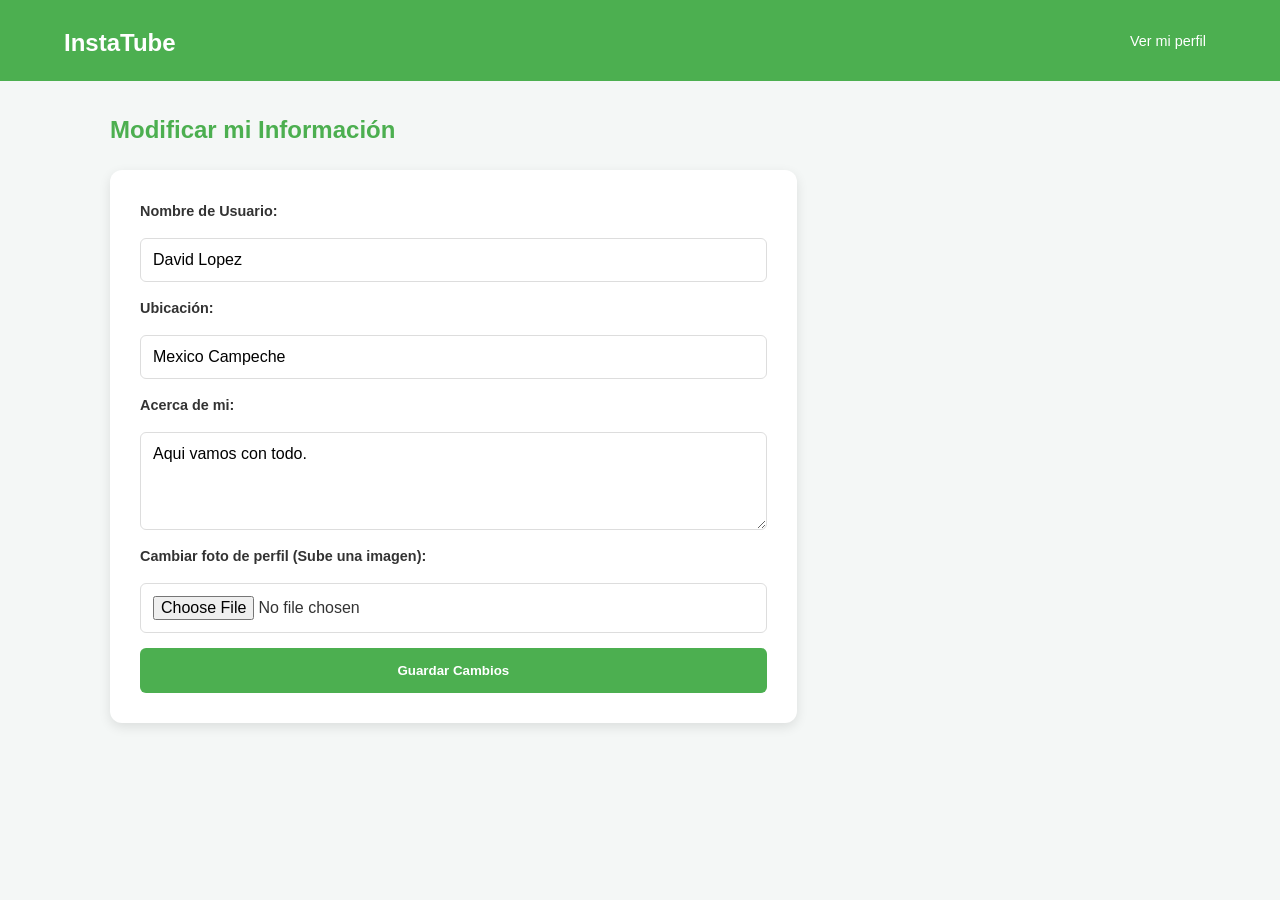
<file: Red Social/editar.html>
<!DOCTYPE html>
<html lang="es">
<head>
    <meta charset="UTF-8">
    <meta name="viewport" content="width=device-width, initial-scale=1.0">
    <title>Editar Perfil - InstaTube</title>
    <link rel="stylesheet" href="styles.css">
</head>
<body>

    <header class="banner">
        <h1><a href="index.html">InstaTube</a></h1>
        <div class="auth-nav">
            <a href="perfil.html?id=1">Ver mi perfil</a>
        </div>
    </header>

    <div class="container">
        <main class="main-area">
            <h2>Modificar mi Información</h2>
            
            <form id="editForm" class="edit-form">
                <label for="name">Nombre de Usuario:</label>
                <input type="text" id="name" value="David Lopez" required>

                <label for="location">Ubicación:</label>
                <input type="text" id="location" value="Mexico Campeche" required>

                <label for="bio">Acerca de mi:</label>
                <textarea id="bio" rows="4" required>Aqui vamos con todo.</textarea>

                <label for="imageUpload">Cambiar foto de perfil (Sube una imagen):</label>
                <input type="file" id="imageUpload" accept="image/*">
                <input type="hidden" id="imageBase64" value="img/Foto de perfil/Foto de david.jpg">

                <button type="submit">Guardar Cambios</button>
            </form>
        </main>
    </div>
</body>
</html>
</file>
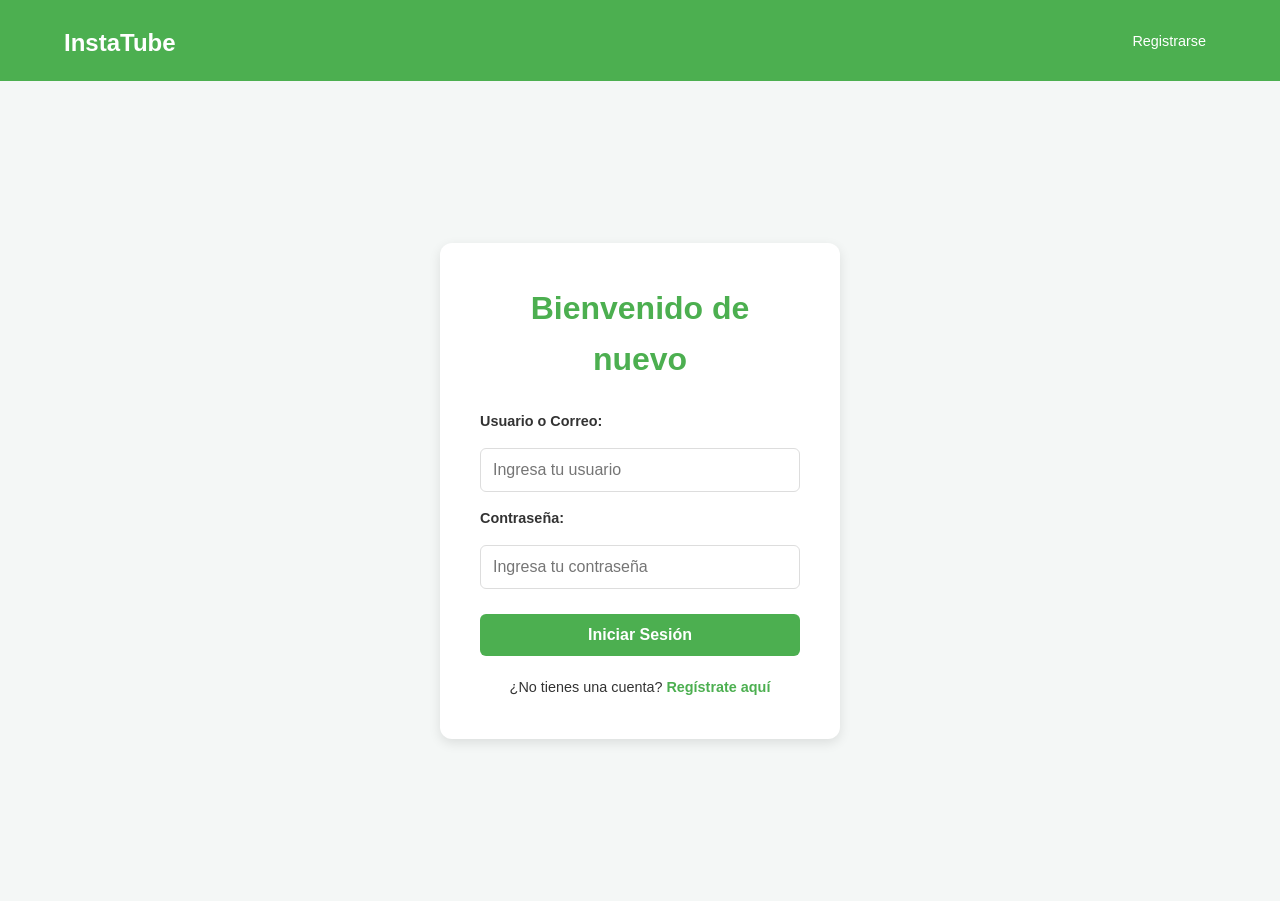
<file: Red Social/login.html>
<!DOCTYPE html>
<html lang="es">
<head>
    <meta charset="UTF-8">
    <meta name="viewport" content="width=device-width, initial-scale=1.0">
    <title>Iniciar Sesión - InstaTube</title>
    <link rel="stylesheet" href="styles.css">
</head>
<body>

    <header class="banner">
        <h1><a href="index.html">InstaTube</a></h1>
        <div class="auth-nav">
            <a href="registro.html">Registrarse</a>
        </div>
    </header>

    <div class="auth-wrapper">
        <div class="auth-card">
            <h2>Bienvenido de nuevo</h2>
            <form action="index.html" class="auth-form">
                <label for="username">Usuario o Correo:</label>
                <input type="text" id="username" placeholder="Ingresa tu usuario" required>

                <label for="password">Contraseña:</label>
                <input type="password" id="password" placeholder="Ingresa tu contraseña" required>

                <button type="submit" class="btn-submit">Iniciar Sesión</button>
            </form>
            
            <div class="auth-footer">
                ¿No tienes una cuenta? <a href="registro.html">Regístrate aquí</a>
            </div>
        </div>
    </div>
</body>
</html>
</file>
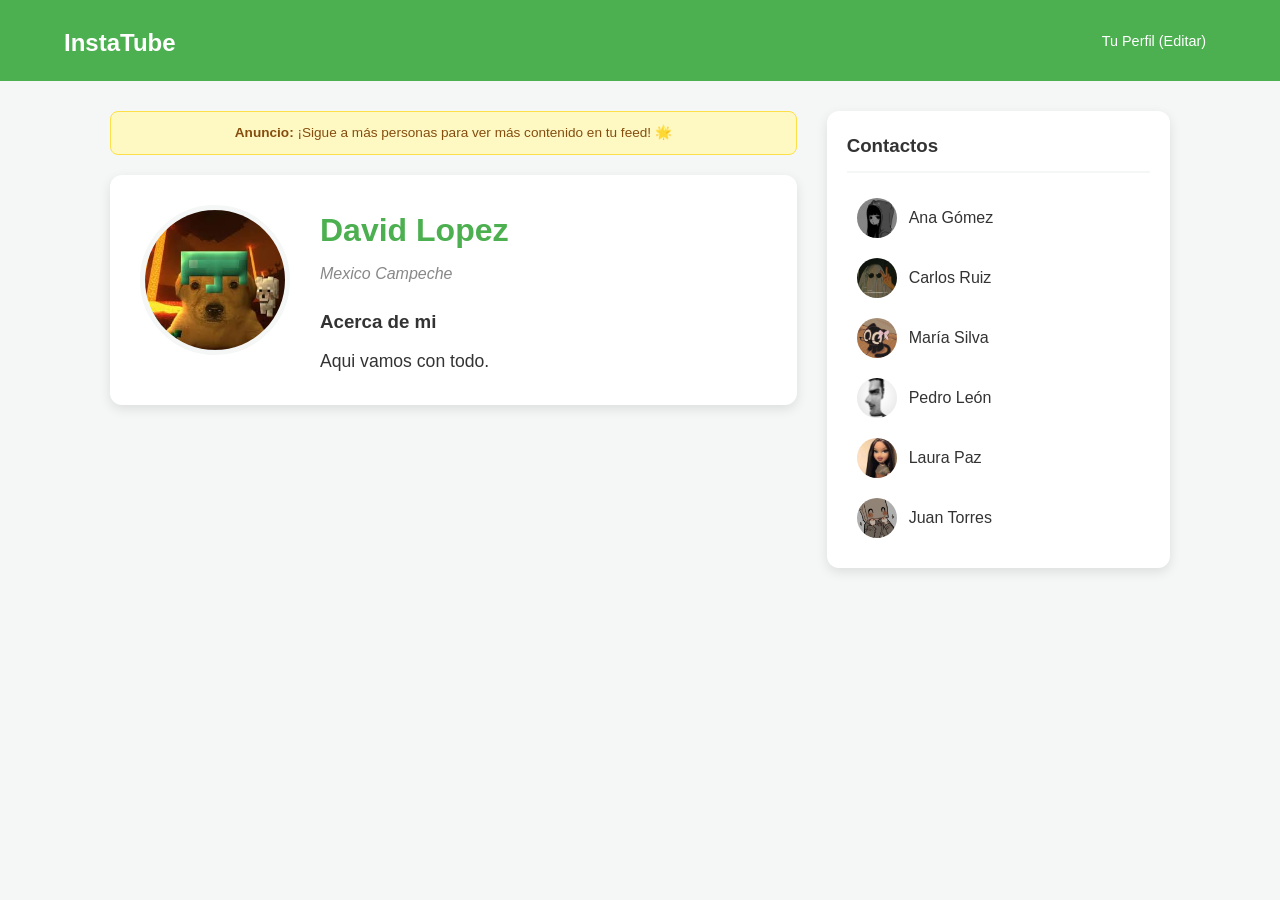
<file: Red Social/perfil.html>
<!DOCTYPE html>
<html lang="es">
<head>
    <meta charset="UTF-8">
    <meta name="viewport" content="width=device-width, initial-scale=1.0">
    <title>InstaTube - Perfil</title>
    <link rel="stylesheet" href="styles.css">
</head>
<body>

    <header class="banner">
        <h1><a href="index.html">InstaTube</a></h1>
        <div class="auth-nav">
            <a href="editar.html">Tu Perfil (Editar)</a>
        </div>
    </header>

    <div class="container">
        <main class="main-area" id="dynamic-profile">
            <!-- Banner Publicitario -->
            <div class="ad-banner">
                <strong>Anuncio:</strong> ¡Sigue a más personas para ver más contenido en tu feed! 🌟
            </div>

            <div class="profile-box">
                <div class="profile-pic img-container">
                    <img id="profile-img" src="img/Foto de perfil/Foto de david.jpg" alt="Foto de perfil">
                </div>
                
                <div class="profile-info">
                    <h2 id="profile-name">David Lopez</h2>
                    <p class="location" id="profile-location">Mexico Campeche</p>
                    
                    <h3>Acerca de mi</h3>
                    <p class="bio" id="profile-bio">Aqui vamos con todo.</p>
                </div>
            </div>
        </main>

        <aside class="chat-sidebar">
            <h3>Contactos</h3>
            <ul id="chat-list" class="chat-list">
                <li>
                    <a href="perfil_ana.html" class="chat-user">
                        <div class="avatar img-container">
                            <img src="img/Foto de perfil/foto de ana.jpg" alt="Foto de Ana">
                        </div>
                        <span>Ana Gómez</span>
                    </a>
                </li>
                <li>
                    <a href="perfil_carlos.html" class="chat-user">
                        <div class="avatar img-container">
                            <img src="img/Foto de perfil/Foto de Carlos.jpg" alt="Foto de Carlos">
                        </div>
                        <span>Carlos Ruiz</span>
                    </a>
                </li>
                <li>
                    <a href="perfil_maria.html" class="chat-user">
                        <div class="avatar img-container">
                            <img src="img/Foto de perfil/Foto de maria.jpg" alt="Foto de María">
                        </div>
                        <span>María Silva</span>
                    </a>
                </li>
                <li>
                    <a href="perfil_pedro.html" class="chat-user">
                        <div class="avatar img-container">
                            <img src="img/Foto de perfil/Foto de Pedro.jpg" alt="Foto de Pedro">
                        </div>
                        <span>Pedro León</span>
                    </a>
                </li>
                <li>
                    <a href="perfil_laura.html" class="chat-user">
                        <div class="avatar img-container">
                            <img src="img/Foto de perfil/Foto de Laura.jpg" alt="Foto de Laura">
                        </div>
                        <span>Laura Paz</span>
                    </a>
                </li>
                <li>
                    <a href="perfil_juan.html" class="chat-user">
                        <div class="avatar img-container">
                            <img src="img/Foto de perfil/Foto de Juan.jpg" alt="Foto de Juan">
                        </div>
                        <span>Juan Torres</span>
                    </a>
                </li>
            </ul>
        </aside>
    </div>
</body>
</html>
</file>
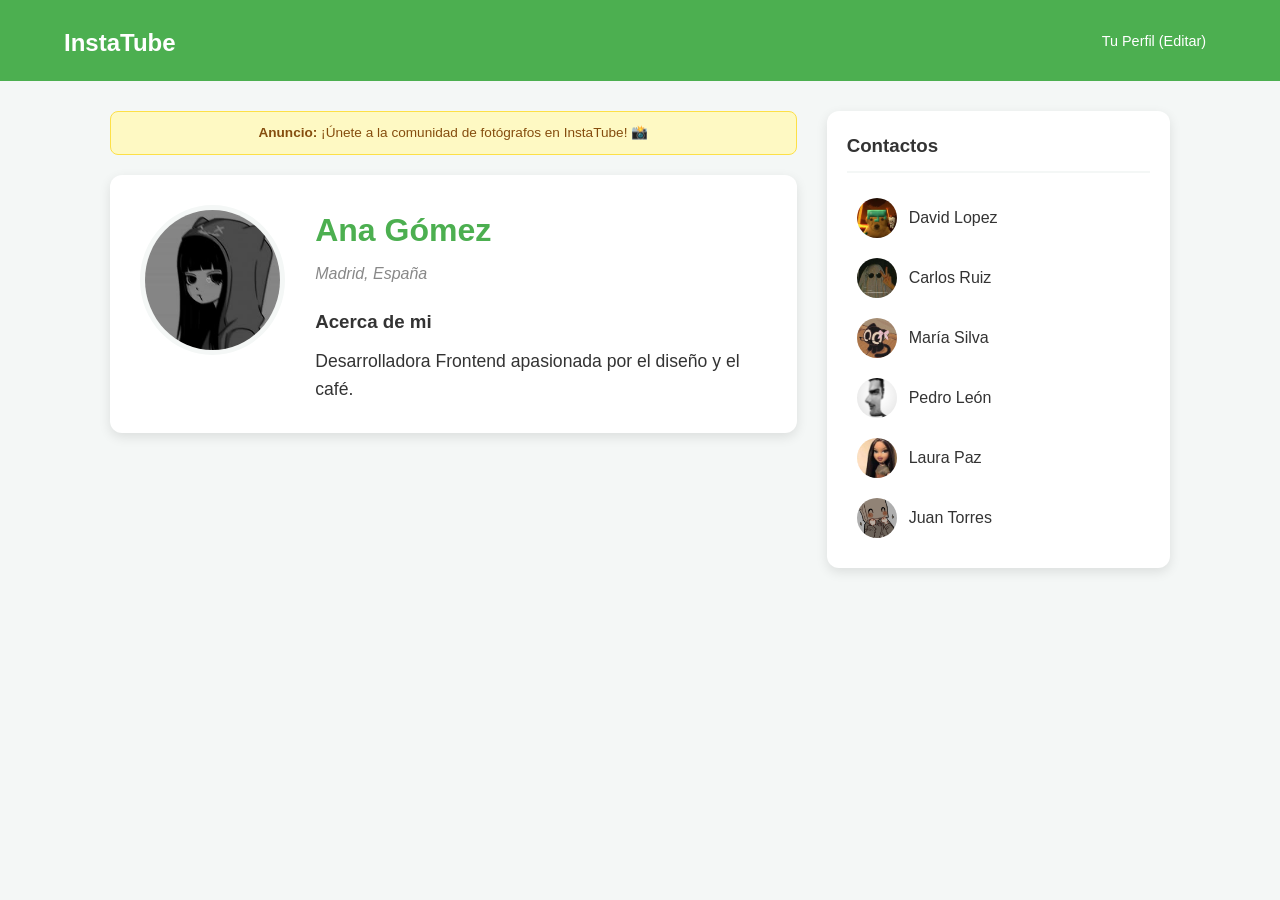
<file: Red Social/perfil_ana.html>
<!DOCTYPE html>
<html lang="es">
<head>
    <meta charset="UTF-8">
    <meta name="viewport" content="width=device-width, initial-scale=1.0">
    <title>Perfil de Ana Gómez - InstaTube</title>
    <link rel="stylesheet" href="styles.css">
</head>
<body>
    <header class="banner">
        <h1><a href="index.html">InstaTube</a></h1>
        <div class="auth-nav">
            <a href="editar.html">Tu Perfil (Editar)</a>
        </div>
    </header>

    <div class="container">
        <main class="main-area">
            <!-- Banner Publicitario -->
            <div class="ad-banner">
                <strong>Anuncio:</strong> ¡Únete a la comunidad de fotógrafos en InstaTube! 📸
            </div>

            <div class="profile-box">
                <div class="profile-pic img-container">
                    <img src="img/Foto de perfil/foto de ana.jpg" alt="Foto de Ana Gómez">
                </div>
                <div class="profile-info">
                    <h2>Ana Gómez</h2>
                    <p class="location">Madrid, España</p>
                    <h3>Acerca de mi</h3>
                    <p class="bio">Desarrolladora Frontend apasionada por el diseño y el café.</p>
                </div>
            </div>
        </main>

        <aside class="chat-sidebar">
            <h3>Contactos</h3>
            <ul class="chat-list">
                <li><a href="perfil.html" class="chat-user"><div class="avatar img-container"><img src="img/Foto de perfil/Foto de david.jpg" alt="David"></div><span>David Lopez</span></a></li>
                <li><a href="perfil_carlos.html" class="chat-user"><div class="avatar img-container"><img src="img/Foto de perfil/Foto de Carlos.jpg" alt="Carlos"></div><span>Carlos Ruiz</span></a></li>
                <li><a href="perfil_maria.html" class="chat-user"><div class="avatar img-container"><img src="img/Foto de perfil/Foto de maria.jpg" alt="Maria"></div><span>María Silva</span></a></li>
                <li><a href="perfil_pedro.html" class="chat-user"><div class="avatar img-container"><img src="img/Foto de perfil/Foto de Pedro.jpg" alt="Pedro"></div><span>Pedro León</span></a></li>
                <li><a href="perfil_laura.html" class="chat-user"><div class="avatar img-container"><img src="img/Foto de perfil/Foto de Laura.jpg" alt="Laura"></div><span>Laura Paz</span></a></li>
                <li><a href="perfil_juan.html" class="chat-user"><div class="avatar img-container"><img src="img/Foto de perfil/Foto de Juan.jpg" alt="Juan"></div><span>Juan Torres</span></a></li>
            </ul>
        </aside>
    </div>
</body>
</html>
</file>
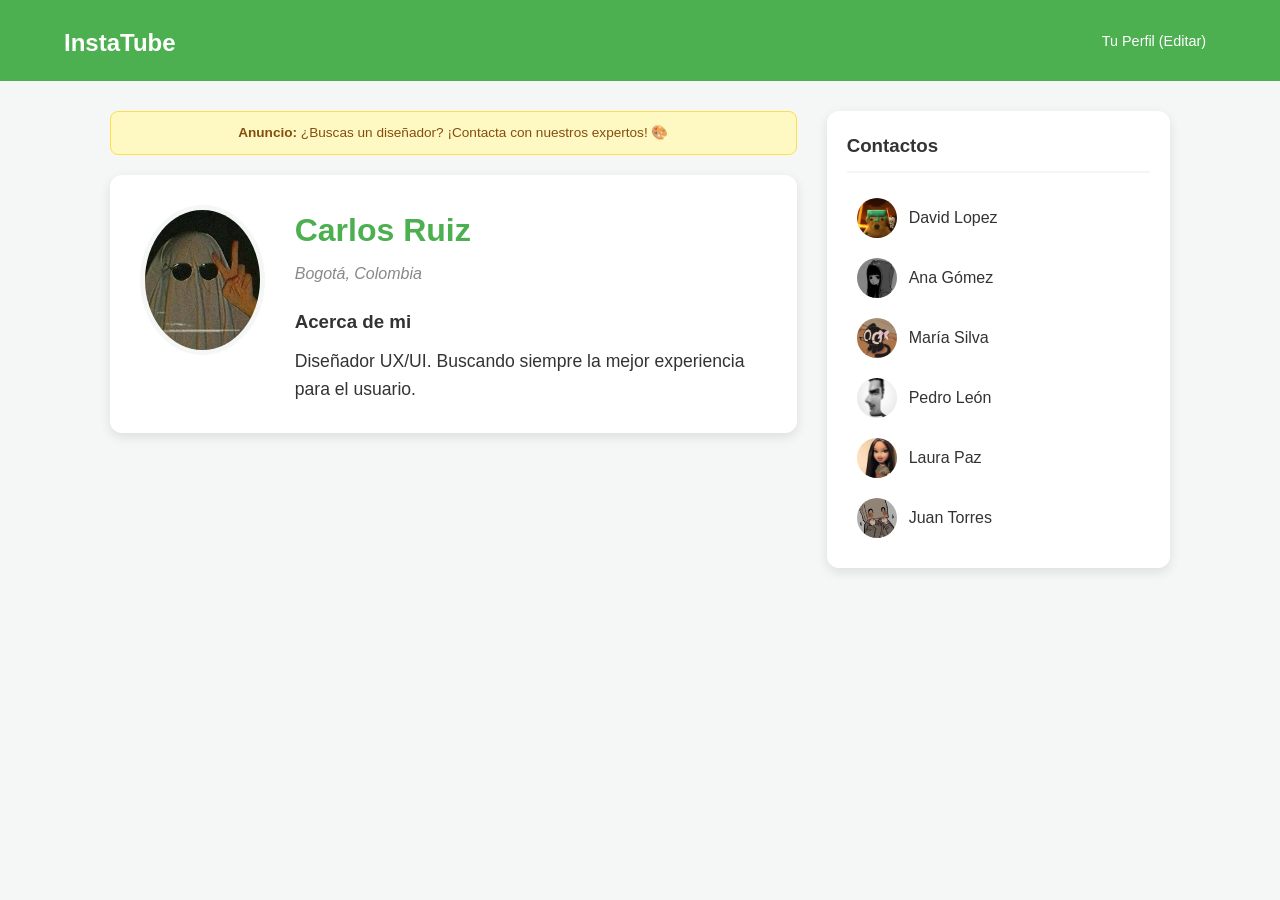
<file: Red Social/perfil_carlos.html>
<!DOCTYPE html>
<html lang="es">
<head>
    <meta charset="UTF-8">
    <meta name="viewport" content="width=device-width, initial-scale=1.0">
    <title>Perfil de Carlos Ruiz - InstaTube</title>
    <link rel="stylesheet" href="styles.css">
</head>
<body>
    <header class="banner">
        <h1><a href="index.html">InstaTube</a></h1>
        <div class="auth-nav">
            <a href="editar.html">Tu Perfil (Editar)</a>
        </div>
    </header>

    <div class="container">
        <main class="main-area">
            <!-- Banner Publicitario -->
            <div class="ad-banner">
                <strong>Anuncio:</strong> ¿Buscas un diseñador? ¡Contacta con nuestros expertos! 🎨
            </div>

            <div class="profile-box">
                <div class="profile-pic img-container">
                    <img src="img/Foto de perfil/Foto de Carlos.jpg" alt="Foto de Carlos Ruiz">
                </div>
                <div class="profile-info">
                    <h2>Carlos Ruiz</h2>
                    <p class="location">Bogotá, Colombia</p>
                    <h3>Acerca de mi</h3>
                    <p class="bio">Diseñador UX/UI. Buscando siempre la mejor experiencia para el usuario.</p>
                </div>
            </div>
        </main>

        <aside class="chat-sidebar">
            <h3>Contactos</h3>
            <ul class="chat-list">
                <li><a href="perfil.html" class="chat-user"><div class="avatar img-container"><img src="img/Foto de perfil/Foto de david.jpg" alt="David"></div><span>David Lopez</span></a></li>
                <li><a href="perfil_ana.html" class="chat-user"><div class="avatar img-container"><img src="img/Foto de perfil/foto de ana.jpg" alt="Ana"></div><span>Ana Gómez</span></a></li>
                <li><a href="perfil_maria.html" class="chat-user"><div class="avatar img-container"><img src="img/Foto de perfil/Foto de maria.jpg" alt="Maria"></div><span>María Silva</span></a></li>
                <li><a href="perfil_pedro.html" class="chat-user"><div class="avatar img-container"><img src="img/Foto de perfil/Foto de Pedro.jpg" alt="Pedro"></div><span>Pedro León</span></a></li>
                <li><a href="perfil_laura.html" class="chat-user"><div class="avatar img-container"><img src="img/Foto de perfil/Foto de Laura.jpg" alt="Laura"></div><span>Laura Paz</span></a></li>
                <li><a href="perfil_juan.html" class="chat-user"><div class="avatar img-container"><img src="img/Foto de perfil/Foto de Juan.jpg" alt="Juan"></div><span>Juan Torres</span></a></li>
            </ul>
        </aside>
    </div>
</body>
</html>
</file>
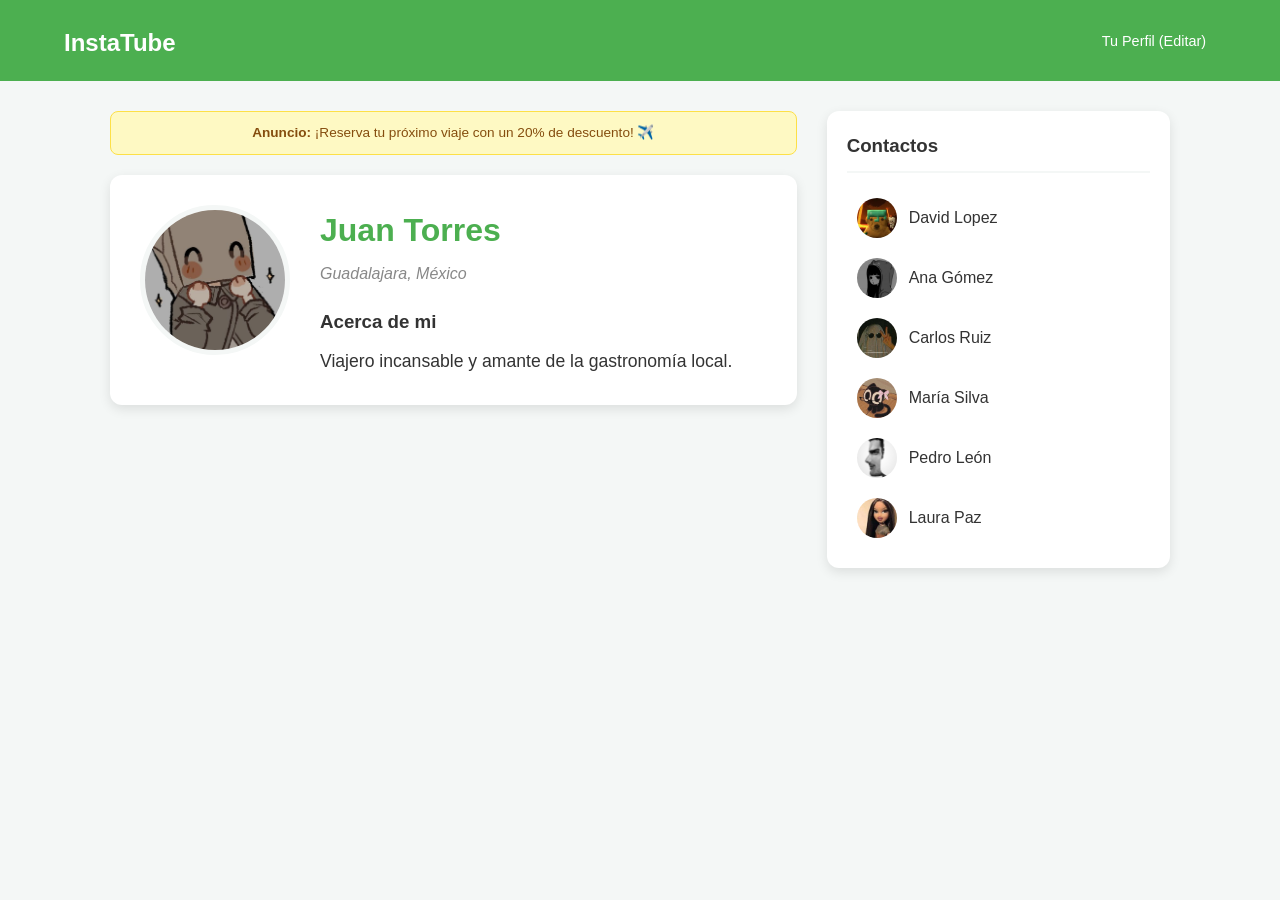
<file: Red Social/perfil_juan.html>
<!DOCTYPE html>
<html lang="es">
<head>
    <meta charset="UTF-8">
    <meta name="viewport" content="width=device-width, initial-scale=1.0">
    <title>Perfil de Juan Torres - InstaTube</title>
    <link rel="stylesheet" href="styles.css">
</head>
<body>
    <header class="banner">
        <h1><a href="index.html">InstaTube</a></h1>
        <div class="auth-nav">
            <a href="editar.html">Tu Perfil (Editar)</a>
        </div>
    </header>

    <div class="container">
        <main class="main-area">
            <!-- Banner Publicitario -->
            <div class="ad-banner">
                <strong>Anuncio:</strong> ¡Reserva tu próximo viaje con un 20% de descuento! ✈️
            </div>

            <div class="profile-box">
                <div class="profile-pic img-container">
                    <img src="img/Foto de perfil/Foto de Juan.jpg" alt="Foto de Juan Torres">
                </div>
                <div class="profile-info">
                    <h2>Juan Torres</h2>
                    <p class="location">Guadalajara, México</p>
                    <h3>Acerca de mi</h3>
                    <p class="bio">Viajero incansable y amante de la gastronomía local.</p>
                </div>
            </div>
        </main>

        <aside class="chat-sidebar">
            <h3>Contactos</h3>
            <ul class="chat-list">
                <li><a href="perfil.html" class="chat-user"><div class="avatar img-container"><img src="img/Foto de perfil/Foto de david.jpg" alt="David"></div><span>David Lopez</span></a></li>
                <li><a href="perfil_ana.html" class="chat-user"><div class="avatar img-container"><img src="img/Foto de perfil/foto de ana.jpg" alt="Ana"></div><span>Ana Gómez</span></a></li>
                <li><a href="perfil_carlos.html" class="chat-user"><div class="avatar img-container"><img src="img/Foto de perfil/Foto de Carlos.jpg" alt="Carlos"></div><span>Carlos Ruiz</span></a></li>
                <li><a href="perfil_maria.html" class="chat-user"><div class="avatar img-container"><img src="img/Foto de perfil/Foto de maria.jpg" alt="Maria"></div><span>María Silva</span></a></li>
                <li><a href="perfil_pedro.html" class="chat-user"><div class="avatar img-container"><img src="img/Foto de perfil/Foto de Pedro.jpg" alt="Pedro"></div><span>Pedro León</span></a></li>
                <li><a href="perfil_laura.html" class="chat-user"><div class="avatar img-container"><img src="img/Foto de perfil/Foto de Laura.jpg" alt="Laura"></div><span>Laura Paz</span></a></li>
            </ul>
        </aside>
    </div>
</body>
</html>
</file>
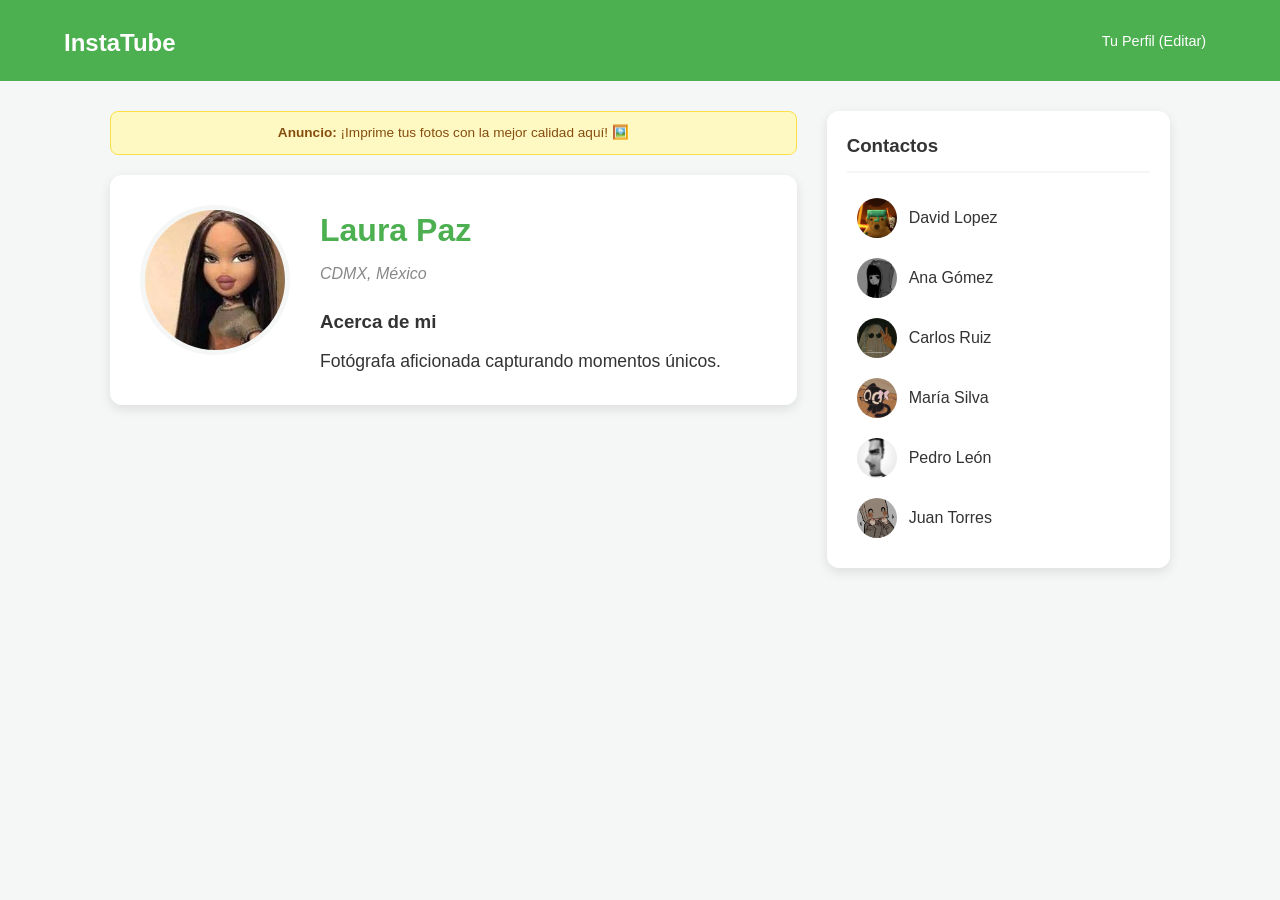
<file: Red Social/perfil_laura.html>
<!DOCTYPE html>
<html lang="es">
<head>
    <meta charset="UTF-8">
    <meta name="viewport" content="width=device-width, initial-scale=1.0">
    <title>Perfil de Laura Paz - InstaTube</title>
    <link rel="stylesheet" href="styles.css">
</head>
<body>
    <header class="banner">
        <h1><a href="index.html">InstaTube</a></h1>
        <div class="auth-nav">
            <a href="editar.html">Tu Perfil (Editar)</a>
        </div>
    </header>

    <div class="container">
        <main class="main-area">
            <!-- Banner Publicitario -->
            <div class="ad-banner">
                <strong>Anuncio:</strong> ¡Imprime tus fotos con la mejor calidad aquí! 🖼️
            </div>

            <div class="profile-box">
                <div class="profile-pic img-container">
                    <img src="img/Foto de perfil/Foto de Laura.jpg" alt="Foto de Laura Paz">
                </div>
                <div class="profile-info">
                    <h2>Laura Paz</h2>
                    <p class="location">CDMX, México</p>
                    <h3>Acerca de mi</h3>
                    <p class="bio">Fotógrafa aficionada capturando momentos únicos.</p>
                </div>
            </div>
        </main>

        <aside class="chat-sidebar">
            <h3>Contactos</h3>
            <ul class="chat-list">
                <li><a href="perfil.html" class="chat-user"><div class="avatar img-container"><img src="img/Foto de perfil/Foto de david.jpg" alt="David"></div><span>David Lopez</span></a></li>
                <li><a href="perfil_ana.html" class="chat-user"><div class="avatar img-container"><img src="img/Foto de perfil/foto de ana.jpg" alt="Ana"></div><span>Ana Gómez</span></a></li>
                <li><a href="perfil_carlos.html" class="chat-user"><div class="avatar img-container"><img src="img/Foto de perfil/Foto de Carlos.jpg" alt="Carlos"></div><span>Carlos Ruiz</span></a></li>
                <li><a href="perfil_maria.html" class="chat-user"><div class="avatar img-container"><img src="img/Foto de perfil/Foto de maria.jpg" alt="Maria"></div><span>María Silva</span></a></li>
                <li><a href="perfil_pedro.html" class="chat-user"><div class="avatar img-container"><img src="img/Foto de perfil/Foto de Pedro.jpg" alt="Pedro"></div><span>Pedro León</span></a></li>
                <li><a href="perfil_juan.html" class="chat-user"><div class="avatar img-container"><img src="img/Foto de perfil/Foto de Juan.jpg" alt="Juan"></div><span>Juan Torres</span></a></li>
            </ul>
        </aside>
    </div>
</body>
</html>
</file>
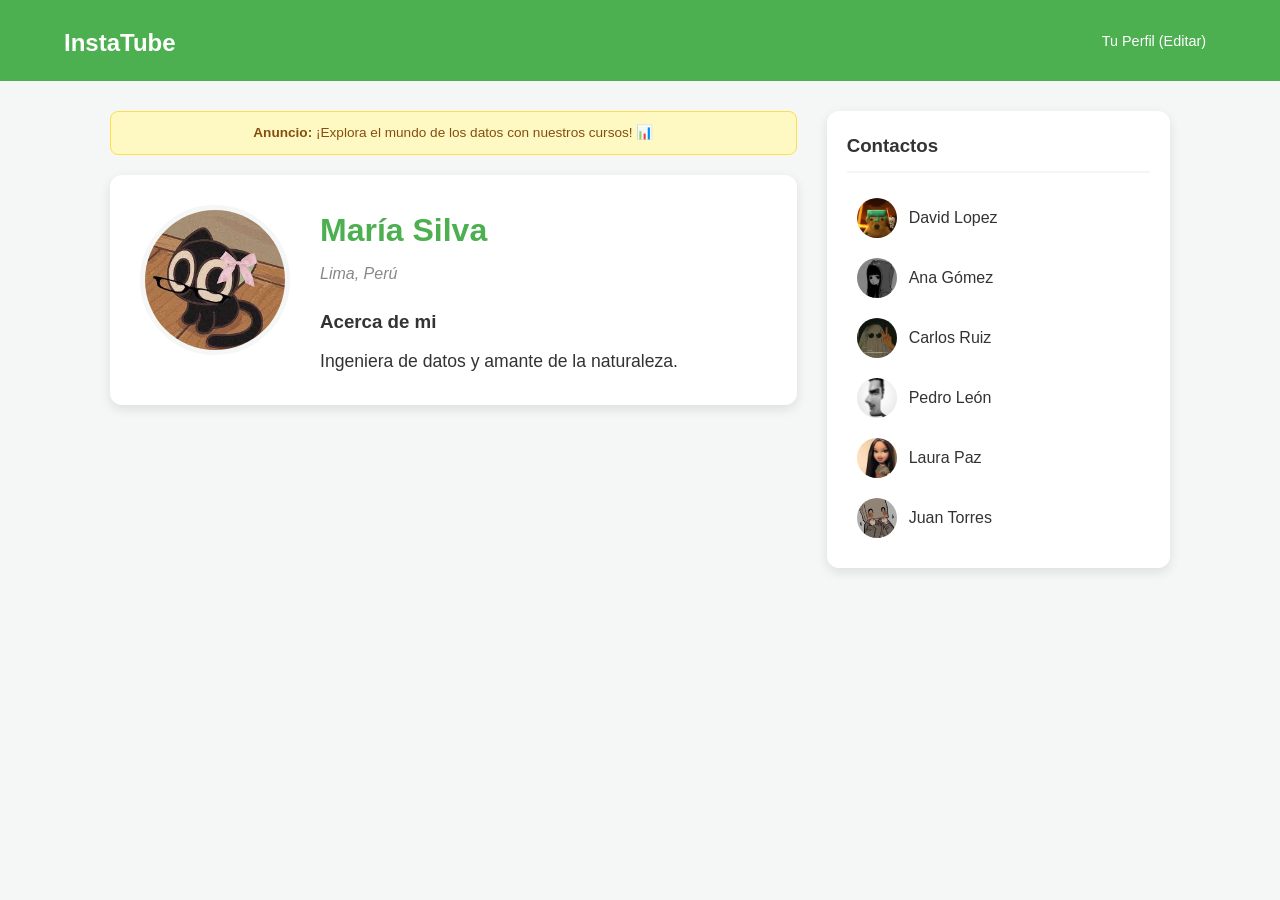
<file: Red Social/perfil_maria.html>
<!DOCTYPE html>
<html lang="es">
<head>
    <meta charset="UTF-8">
    <meta name="viewport" content="width=device-width, initial-scale=1.0">
    <title>Perfil de María Silva - InstaTube</title>
    <link rel="stylesheet" href="styles.css">
</head>
<body>
    <header class="banner">
        <h1><a href="index.html">InstaTube</a></h1>
        <div class="auth-nav">
            <a href="editar.html">Tu Perfil (Editar)</a>
        </div>
    </header>

    <div class="container">
        <main class="main-area">
            <!-- Banner Publicitario -->
            <div class="ad-banner">
                <strong>Anuncio:</strong> ¡Explora el mundo de los datos con nuestros cursos! 📊
            </div>

            <div class="profile-box">
                <div class="profile-pic img-container">
                    <img src="img/Foto de perfil/Foto de maria.jpg" alt="Foto de María Silva">
                </div>
                <div class="profile-info">
                    <h2>María Silva</h2>
                    <p class="location">Lima, Perú</p>
                    <h3>Acerca de mi</h3>
                    <p class="bio">Ingeniera de datos y amante de la naturaleza.</p>
                </div>
            </div>
        </main>

        <aside class="chat-sidebar">
            <h3>Contactos</h3>
            <ul class="chat-list">
                <li><a href="perfil.html" class="chat-user"><div class="avatar img-container"><img src="img/Foto de perfil/Foto de david.jpg" alt="David"></div><span>David Lopez</span></a></li>
                <li><a href="perfil_ana.html" class="chat-user"><div class="avatar img-container"><img src="img/Foto de perfil/foto de ana.jpg" alt="Ana"></div><span>Ana Gómez</span></a></li>
                <li><a href="perfil_carlos.html" class="chat-user"><div class="avatar img-container"><img src="img/Foto de perfil/Foto de Carlos.jpg" alt="Carlos"></div><span>Carlos Ruiz</span></a></li>
                <li><a href="perfil_pedro.html" class="chat-user"><div class="avatar img-container"><img src="img/Foto de perfil/Foto de Pedro.jpg" alt="Pedro"></div><span>Pedro León</span></a></li>
                <li><a href="perfil_laura.html" class="chat-user"><div class="avatar img-container"><img src="img/Foto de perfil/Foto de Laura.jpg" alt="Laura"></div><span>Laura Paz</span></a></li>
                <li><a href="perfil_juan.html" class="chat-user"><div class="avatar img-container"><img src="img/Foto de perfil/Foto de Juan.jpg" alt="Juan"></div><span>Juan Torres</span></a></li>
            </ul>
        </aside>
    </div>
</body>
</html>
</file>
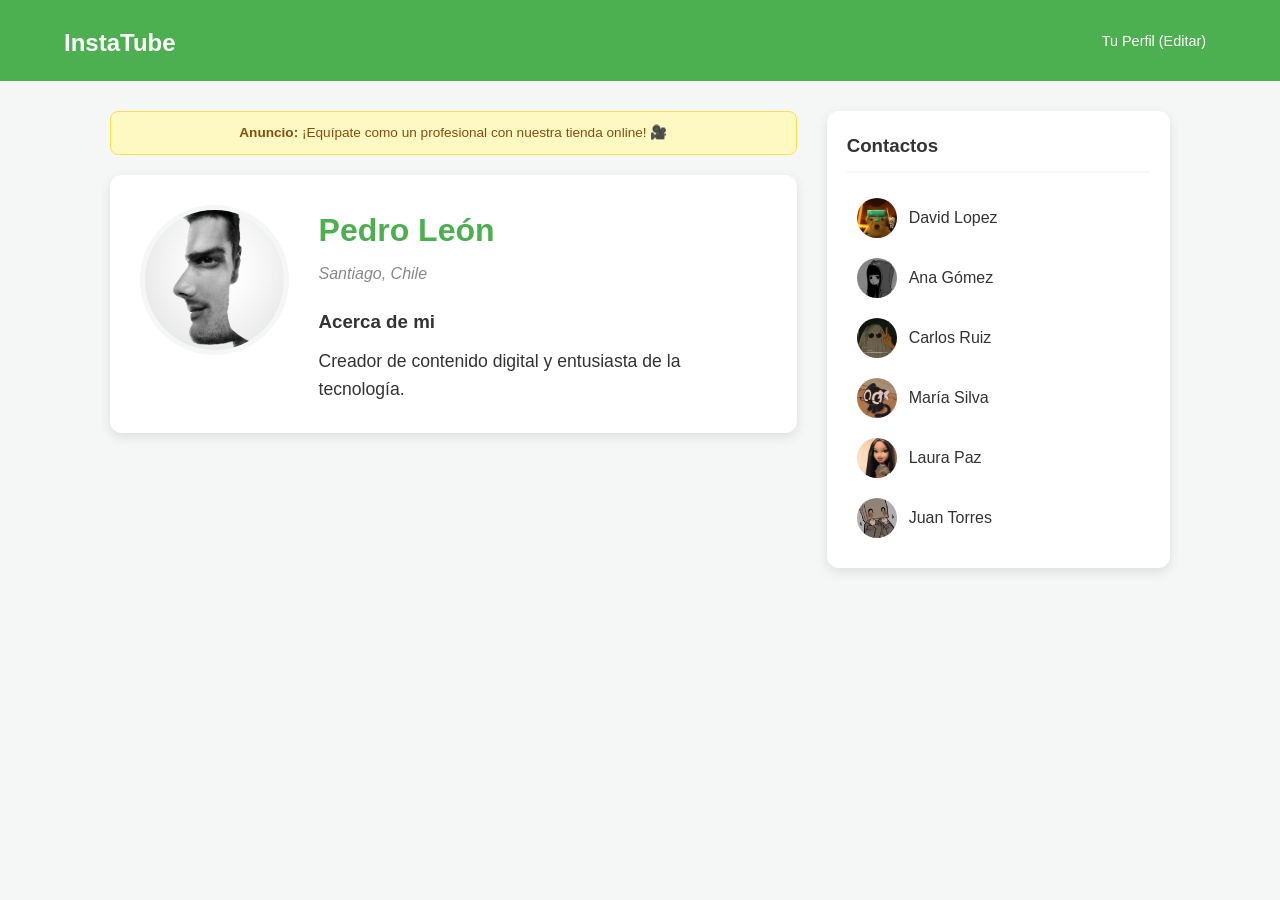
<file: Red Social/perfil_pedro.html>
<!DOCTYPE html>
<html lang="es">
<head>
    <meta charset="UTF-8">
    <meta name="viewport" content="width=device-width, initial-scale=1.0">
    <title>Perfil de Pedro León - InstaTube</title>
    <link rel="stylesheet" href="styles.css">
</head>
<body>
    <header class="banner">
        <h1><a href="index.html">InstaTube</a></h1>
        <div class="auth-nav">
            <a href="editar.html">Tu Perfil (Editar)</a>
        </div>
    </header>

    <div class="container">
        <main class="main-area">
            <!-- Banner Publicitario -->
            <div class="ad-banner">
                <strong>Anuncio:</strong> ¡Equípate como un profesional con nuestra tienda online! 🎥
            </div>

            <div class="profile-box">
                <div class="profile-pic img-container">
                    <img src="img/Foto de perfil/Foto de Pedro.jpg" alt="Foto de Pedro León">
                </div>
                <div class="profile-info">
                    <h2>Pedro León</h2>
                    <p class="location">Santiago, Chile</p>
                    <h3>Acerca de mi</h3>
                    <p class="bio">Creador de contenido digital y entusiasta de la tecnología.</p>
                </div>
            </div>
        </main>

        <aside class="chat-sidebar">
            <h3>Contactos</h3>
            <ul class="chat-list">
                <li><a href="perfil.html" class="chat-user"><div class="avatar img-container"><img src="img/Foto de perfil/Foto de david.jpg" alt="David"></div><span>David Lopez</span></a></li>
                <li><a href="perfil_ana.html" class="chat-user"><div class="avatar img-container"><img src="img/Foto de perfil/foto de ana.jpg" alt="Ana"></div><span>Ana Gómez</span></a></li>
                <li><a href="perfil_carlos.html" class="chat-user"><div class="avatar img-container"><img src="img/Foto de perfil/Foto de Carlos.jpg" alt="Carlos"></div><span>Carlos Ruiz</span></a></li>
                <li><a href="perfil_maria.html" class="chat-user"><div class="avatar img-container"><img src="img/Foto de perfil/Foto de maria.jpg" alt="Maria"></div><span>María Silva</span></a></li>
                <li><a href="perfil_laura.html" class="chat-user"><div class="avatar img-container"><img src="img/Foto de perfil/Foto de Laura.jpg" alt="Laura"></div><span>Laura Paz</span></a></li>
                <li><a href="perfil_juan.html" class="chat-user"><div class="avatar img-container"><img src="img/Foto de perfil/Foto de Juan.jpg" alt="Juan"></div><span>Juan Torres</span></a></li>
            </ul>
        </aside>
    </div>
</body>
</html>
</file>
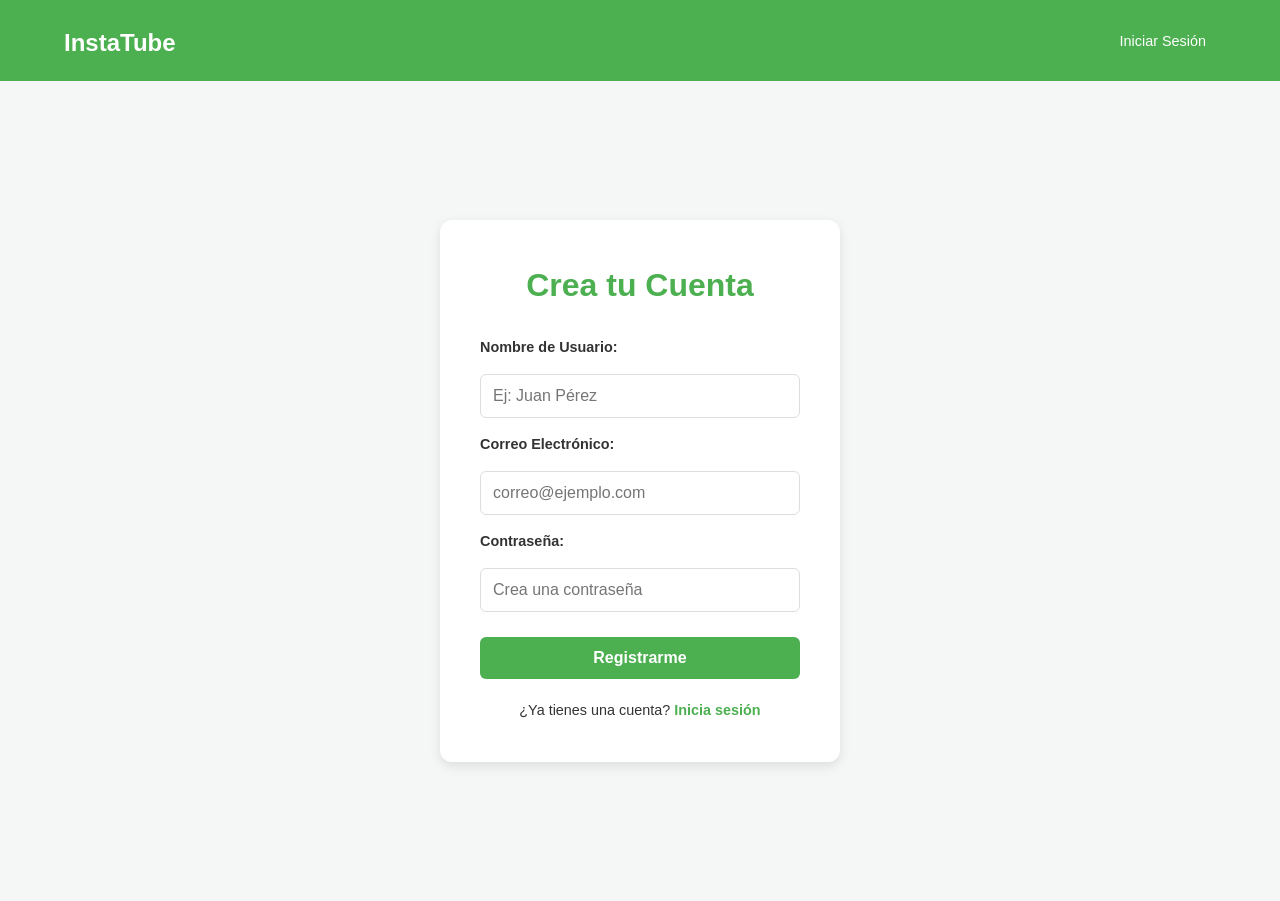
<file: Red Social/registro.html>
<!DOCTYPE html>
<html lang="es">
<head>
    <meta charset="UTF-8">
    <meta name="viewport" content="width=device-width, initial-scale=1.0">
    <title>Registro - InstaTube</title>
    <link rel="stylesheet" href="styles.css">
</head>
<body>

    <header class="banner">
        <h1><a href="index.html">InstaTube</a></h1>
        <div class="auth-nav">
            <a href="login.html">Iniciar Sesión</a>
        </div>
    </header>

    <div class="auth-wrapper">
        <div class="auth-card">
            <h2>Crea tu Cuenta</h2>
            <form id="registerForm" class="auth-form">
                <label for="reg-name">Nombre de Usuario:</label>
                <input type="text" id="reg-name" placeholder="Ej: Juan Pérez" required>

                <label for="reg-email">Correo Electrónico:</label>
                <input type="email" id="reg-email" placeholder="correo@ejemplo.com" required>

                <label for="reg-password">Contraseña:</label>
                <input type="password" id="reg-password" placeholder="Crea una contraseña" required>

                <button type="submit" class="btn-submit">Registrarme</button>
            </form>
            
            <div class="auth-footer">
                ¿Ya tienes una cuenta? <a href="login.html">Inicia sesión</a>
            </div>
        </div>
    </div>
</body>
</html>
</file>
<file: Red Social/styles.css>
/* --- VARIABLES Y RESET --- */
:root {
    --color-principal: #4CAF50; /* Verde vibrante para InstaTube */
    --color-secundario: #45a049;
    --color-acento: #2e7d32;
    --color-fondo: #f4f7f6;
    --color-texto: #333;
    --color-blanco: #ffffff;
    --sombra: 0 4px 12px rgba(0, 0, 0, 0.1);
    --fuente-principal: 'Segoe UI', Tahoma, Geneva, Verdana, sans-serif;
}

* {
    box-sizing: border-box;
    margin: 0;
    padding: 0;
}

body {
    font-family: var(--fuente-principal);
    background-color: var(--color-fondo);
    color: var(--color-texto);
    line-height: 1.6;
}

a {
    text-decoration: none;
    color: inherit;
}

/* --- BANNER / HEADER --- */
.banner {
    background-color: var(--color-principal);
    color: var(--color-blanco);
    padding: 15px 5%;
    display: flex;
    justify-content: space-between;
    align-items: center;
    position: sticky;
    top: 0;
    z-index: 1000;
}

.banner h1 a {
    font-size: 1.5rem;
    font-weight: bold;
}

.auth-nav a {
    padding: 5px 10px;
    font-size: 0.9rem;
}

.auth-nav a:hover {
    background: rgba(255, 255, 255, 0.4);
}

/* --- CONTENEDOR PRINCIPAL --- */
.container {
    max-width: 1100px;
    margin: 30px auto;
    display: grid;
    grid-template-columns: 2fr 1fr;
    gap: 30px;
    padding: 0 20px;
}

@media (max-width: 768px) {
    .container {
        grid-template-columns: 1fr;
    }
}

/* --- ÁREA DE POSTS --- */
.main-area h2 {
    margin-bottom: 20px;
    color: var(--color-principal);
}

.post-container {
    background: var(--color-blanco);
    border-radius: 12px;
    overflow: hidden;
    box-shadow: var(--sombra);
    margin-bottom: 30px;
}

.img-container {
    width: 100%;
    overflow: hidden;
}

.post-image img {
    width: 100%;
    height: auto;
    display: block;
}

.post-container h3, .post-container p {
    padding: 15px 20px;
}

.post-container h3 {
    padding-bottom: 5px;
}

.post-container p {
    padding-top: 0;
    color: #666;
}

/* --- SIDEBAR (CHAT/CONTACTOS) --- */
.chat-sidebar {
    background: var(--color-blanco);
    padding: 20px;
    border-radius: 12px;
    box-shadow: var(--sombra);
    height: fit-content;
}

.chat-sidebar h3 {
    margin-bottom: 15px;
    border-bottom: 2px solid var(--color-fondo);
    padding-bottom: 10px;
}

.chat-list {
    list-style: none;
}

.chat-user {
    display: flex;
    align-items: center;
    gap: 12px;
    padding: 10px;
    border-radius: 8px;
    transition: background 0.2s;
}

.chat-user:hover {
    background: var(--color-fondo);
}

.avatar {
    width: 40px;
    height: 40px;
    border-radius: 50%;
    overflow: hidden;
}

.avatar img {
    width: 100%;
    height: 100%;
    object-fit: cover;
}

/* --- PERFIL --- */
.profile-box {
    background: var(--color-blanco);
    padding: 30px;
    border-radius: 12px;
    box-shadow: var(--sombra);
    display: flex;
    gap: 30px;
    align-items: flex-start;
}

.profile-pic {
    width: 150px;
    height: 150px;
    border-radius: 50%;
    overflow: hidden;
    border: 5px solid var(--color-fondo);
}

.profile-pic img {
    width: 100%;
    height: 100%;
    object-fit: cover;
}

.profile-info h2 {
    font-size: 2rem;
    margin-bottom: 5px;
}

.location {
    color: #888;
    font-style: italic;
    margin-bottom: 20px;
}

.bio {
    margin-top: 10px;
    font-size: 1.1rem;
}

/* --- FORMULARIO DE EDICIÓN --- */
.edit-form {
    background: var(--color-blanco);
    padding: 30px;
    border-radius: 12px;
    box-shadow: var(--sombra);
    display: flex;
    flex-direction: column;
    gap: 15px;
}

.edit-form label {
    font-weight: bold;
    font-size: 0.9rem;
}

.edit-form input, .edit-form textarea {
    padding: 12px;
    border: 1px solid #ddd;
    border-radius: 6px;
    font-family: inherit;
    font-size: 1rem;
}

.edit-form button {
    background: var(--color-principal);
    color: white;
    border: none;
    padding: 15px;
    border-radius: 6px;
    font-weight: bold;
    cursor: pointer;
    transition: transform 0.2s, background 0.3s;
}

.edit-form button:hover {
    background: var(--color-secundario);
    transform: translateY(-2px);
}

/* --- ESTILOS PARA LOGIN Y REGISTRO --- */
.auth-wrapper {
    display: flex;
    justify-content: center;
    align-items: center;
    min-height: calc(100vh - 80px);
    padding: 20px;
}

.auth-card {
    background-color: var(--color-blanco);
    padding: 40px;
    border-radius: 12px;
    box-shadow: var(--sombra);
    width: 100%;
    max-width: 400px;
    text-align: center;
}

.auth-card h2 {
    color: var(--color-principal);
    margin-bottom: 25px;
    font-size: 2rem;
}

.auth-form {
    display: flex;
    flex-direction: column;
    gap: 15px;
    text-align: left;
}

.auth-form label {
    font-weight: bold;
    color: var(--color-texto);
    font-size: 0.9rem;
}

.auth-form input {
    padding: 12px;
    border: 1px solid #ddd;
    border-radius: 6px;
    font-size: 1rem;
}

.btn-submit {
    background-color: var(--color-principal);
    color: var(--color-blanco);
    border: none;
    padding: 12px;
    border-radius: 6px;
    font-weight: bold;
    font-size: 1rem;
    cursor: pointer;
    margin-top: 10px;
    transition: background 0.3s;
}

.btn-submit:hover {
    background-color: var(--color-secundario);
}

.auth-footer {
    margin-top: 20px;
    font-size: 0.9rem;
}

.auth-footer a {
    color: var(--color-principal);
    font-weight: bold;
}

/* --- SECCIÓN DE COMENTARIOS --- */
.post-comments {
    padding: 15px 20px;
    border-top: 1px solid #eee;
    background-color: #fafafa;
}

.comment {
    margin-bottom: 10px;
    font-size: 0.9rem;
}

.comment-author {
    font-weight: bold;
    color: var(--color-principal);
    margin-right: 5px;
}

.comment-text {
    color: #444;
}

.comment-form {
    display: flex;
    gap: 10px;
    margin-top: 15px;
}

.comment-input {
    flex-grow: 1;
    padding: 8px 12px;
    border: 1px solid #ddd;
    border-radius: 20px;
    font-size: 0.85rem;
    outline: none;
}

.comment-btn {
    background-color: var(--color-principal);
    color: white;
    border: none;
    padding: 5px 15px;
    border-radius: 20px;
    font-size: 0.85rem;
    font-weight: bold;
    cursor: pointer;
}

.comment-btn:hover {
    background-color: var(--color-secundario);
}

/* --- BANNER PUBLICITARIO SIMULADO --- */
.ad-banner {
    background-color: #fef9c3;
    border: 1px solid #fde047;
    color: #854d0e;
    text-align: center;
    padding: 10px;
    font-size: 0.85rem;
    margin-bottom: 20px;
    border-radius: 8px;
}

/* --- MEJORAS EN COMENTARIOS --- */
.comment {
    display: flex;
    align-items: flex-start;
    gap: 10px;
    margin-bottom: 12px;
}

.comment-avatar {
    width: 32px;
    height: 32px;
    border-radius: 50%;
    object-fit: cover;
    flex-shrink: 0;
}

.comment-content {
    background-color: #eeeeee;
    padding: 8px 12px;
    border-radius: 12px;
    max-width: 85%;
}

.comment-author {
    display: block;
    font-size: 0.8rem;
    margin-bottom: 2px;
}

.post-content {
    padding: 10px 20px;
}

.post-content h3 {
    padding: 0;
    margin-bottom: 5px;
    font-size: 1.1rem;
}

.post-content p {
    padding: 0;
}
</file>
